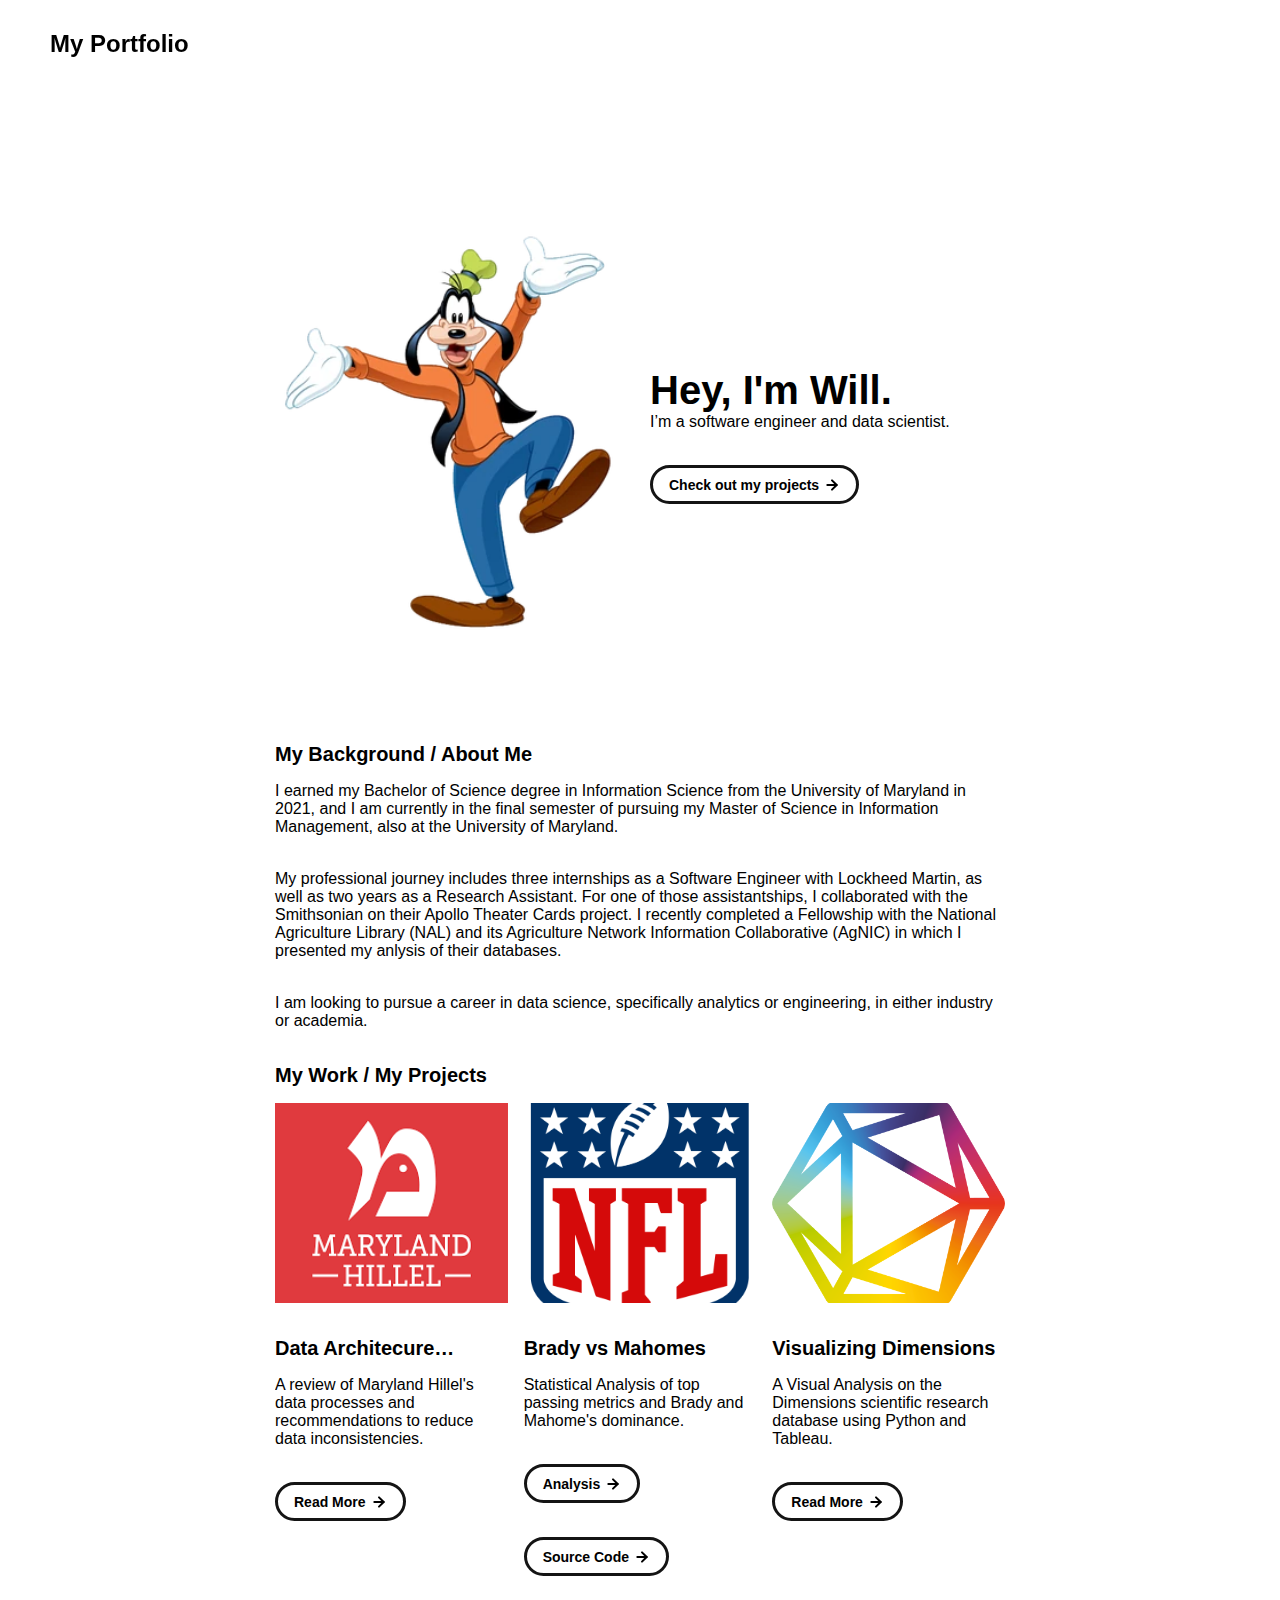
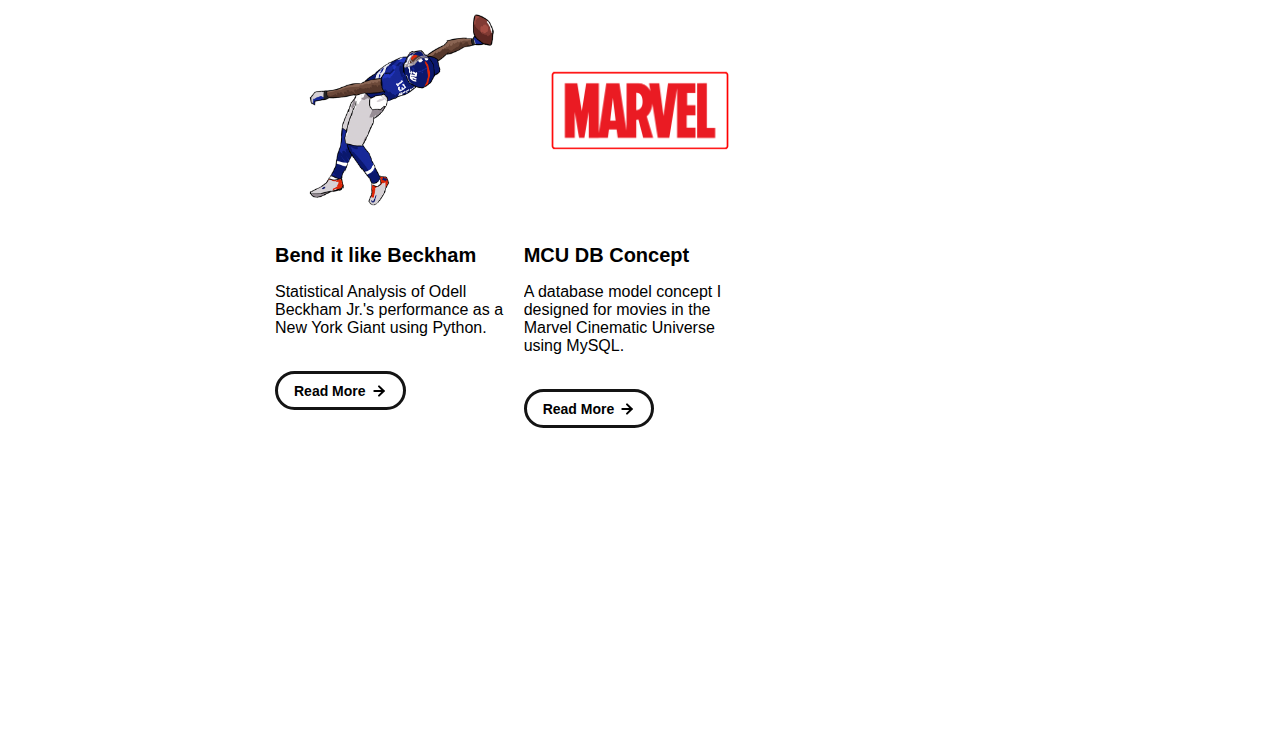
<file: index.html>
<!DOCTYPE html>
<html lang="en">
	<head>
		<meta charset="utf-8">

   <!--- <link rel="icon" href="./assets/images/1311.png" /> -->
		<title>Will's Portfolio</title>
    <meta name="description" content="A portfolio for Will Nguyen.">
    <meta name="viewport" content="width=device-width, initial-scale=1" />

		<link rel="stylesheet" href="./css/layout.css">
    <link rel="stylesheet" href="./css/typography.css">
    <link rel="stylesheet" href="./css/utilities.css">

		<script defer src="./js/script.js"></script>
	</head>
	<body>
    <!-- NAVBAR -->
    <div class="navbar">
      <a class="nav-title-link" href="./index.html">
        <span class="nav-title">My Portfolio</span>
      </a>
    </div>

    <!-- MAIN PAGE CONTENT -->
    <div id="main-content">

      <!-- PORTFOLIO HEADER -->
      <div id="portfolio-header">
        <div id="portfolio-header-image-container">
          
          <img src="./assets/goofy.webp" class="portfolio-header-image">
          <a class="no-underline" target="_blank" href="https://opensea.io/assets/0xe0be388ab81c47b0f098d2030a1c9ef190691a8a/1311">
            <span class="image-caption"></span>
          </a>
        </div>
        <div id="portfolio-header-text-container">
            <div class="header-text">
              <span class="main-title">Hey, I'm Will.</span>
              <div class="body-text">I’m a software engineer and data scientist.</div>
            </div>
            <a class="button" id="my-work-link">
              <span class="button-text">Check out my projects</span> 
              <image src="./assets/arrow-right.svg" class="right-arrow-icon"/>
            </a>
        </div>
      </div>
      <div id="about-section">
        <span class="subheader-text">My Background / About Me</span>
        <div class="about-section-content">
          <div class="body-text">I earned my Bachelor of Science degree in Information Science from the 
            University of Maryland in 2021, and I am currently in the final semester of pursuing my 
            Master of Science in Information Management, also at the University of Maryland</s>.</div>
          <div class="body-text">My professional journey includes three internships as a Software 
            Engineer with Lockheed Martin, as well as two years as a Research Assistant. For one of those 
            assistantships, I collaborated with the Smithsonian on their Apollo Theater Cards project. I recently completed a Fellowship
            with the National Agriculture Library (NAL) and its Agriculture Network Information
            Collaborative (AgNIC) in which I presented my anlysis of their databases</s>.</div>
          <div class="body-text"> I am looking to pursue a career in data science, specifically analytics
            or engineering, in either industry or academia. 
      </div>

      <!-- PROJECTS / MY WORK SECTION -->
      <div id="my-work-section">
        <!-- TODO - Change the subheader-text to whatever you want the Projects section header to say -->
        <span class="subheader-text">My Work / My Projects</span>

        <div class="projects-container">
          <!-- 
            TODO

            This is where the project cards live. Here's a base level project card for you to copy:
            <div class="project-card">
              <img src="./assets/images/IMAGE_NAME" class="project-image">
              <div class="project-card-text-container">
                <div class="subheader-text project-title">PROJECT_NAME</div>
                <div class="body-text project-card-text">SMALL_PROJECT_DESCRIPTION</div>
              </div>
              <a class="button" href="./project-pages/PROJECT_PAGE_NAME.html">
                <span class="button-text">Read More</span>
                <image src="./assets/icons/arrow-right.svg" class="right-arrow-icon"/>
              </a>
            </div>

            - To add a project to the this area, copy the above, paste it below this comment, and change the following:
                - IMAGE_NAME: the name of the image file in assets/images
                - PROJECT_NAME: the name of the project (keep it short, it only shows 1 line)
                - SMALL_PROJECT_DESCRIPTION: a quick project description (max 4 lines)
                - PROJECT_PAGE_NAME.html: the html filename for the project (must be in project-pages folder)
          -->
          <div class="project-card">
            <img src="./assets/hillel.png" class="project-image">
            <div class="project-card-text-container">
              <div class="subheader-text project-title">Data Architecure Review</div>
              <div class="body-text project-card-text"> A review of Maryland Hillel's data processes and recommendations to reduce data inconsistencies.
          
              </div>
            </div>
            <a class="button" href="./project-pages/hillel_data_architecture.pdf">
              <span class="button-text">Read More</span>
              <image src="./assets/arrow-right.svg" class="right-arrow-icon"/>
            </a>
          </div>
          <div class="project-card">
            <img src="./assets/nfl.webp" class="project-image">
            <div class="project-card-text-container">
              <div class="subheader-text project-title">Brady vs Mahomes</div>
              <div class="body-text project-card-text"> Statistical Analysis of top passing metrics and Brady and Mahome's dominance. 
          
              </div>
            </div>
            <a class="button" href="./project-pages/qb_analysis.pdf">
              <span class="button-text">Analysis</span>
              <image src="./assets/arrow-right.svg" class="right-arrow-icon"/>
            </a>
            <a class="button" href="./project-pages/qb_source.html">
              <span class="button-text">Source Code</span>
              <image src="./assets/arrow-right.svg" class="right-arrow-icon"/>
            </a>
          </div>


          <div class="project-card">
            <img src="./assets/dimensions.png" class="project-image">
            <div class="project-card-text-container">
              <div class="subheader-text project-title">Visualizing Dimensions</div>
              <div class="body-text project-card-text"> A Visual Analysis on the Dimensions scientific research database using Python and Tableau. 
          
              </div>
            </div>
            <a class="button" href="./project-pages/dimensions.html">
              <span class="button-text">Read More</span>
              <image src="./assets/arrow-right.svg" class="right-arrow-icon"/>
            </a>
          </div>
          <div class="project-card">
            <img src="./assets/odell.png" class="project-image">
            <div class="project-card-text-container">
              <div class="subheader-text project-title">Bend it like Beckham</div>
              <div class="body-text project-card-text"> Statistical Analysis of Odell Beckham Jr.'s performance as a New York Giant using Python. </div>
            </div>
            <a class="button" href="./project-pages/beckham.html">
              <span class="button-text">Read More</span>
              <image src="./assets/arrow-right.svg" class="right-arrow-icon"/>
            </a>
          </div>
          <div class="project-card">
            <img src="./assets/marvel.webp" class="project-image">
            <div class="project-card-text-container">
              <div class="subheader-text project-title">MCU DB Concept</div>
              <div class="body-text project-card-text">A database model concept I designed for movies in the Marvel Cinematic Universe using MySQL. </div>
            </div>
            <a class="button" href="./project-pages/mcu.html">
              <span class="button-text">Read More</span>
              <image src="./assets/arrow-right.svg" class="right-arrow-icon"/>
            </a>
          </div>
        </div>
      </div>
    </div>

    <!-- FOOTER -->
    <div id="footer">
     
      </a>
    </div>

	</body>
</html>
</file>
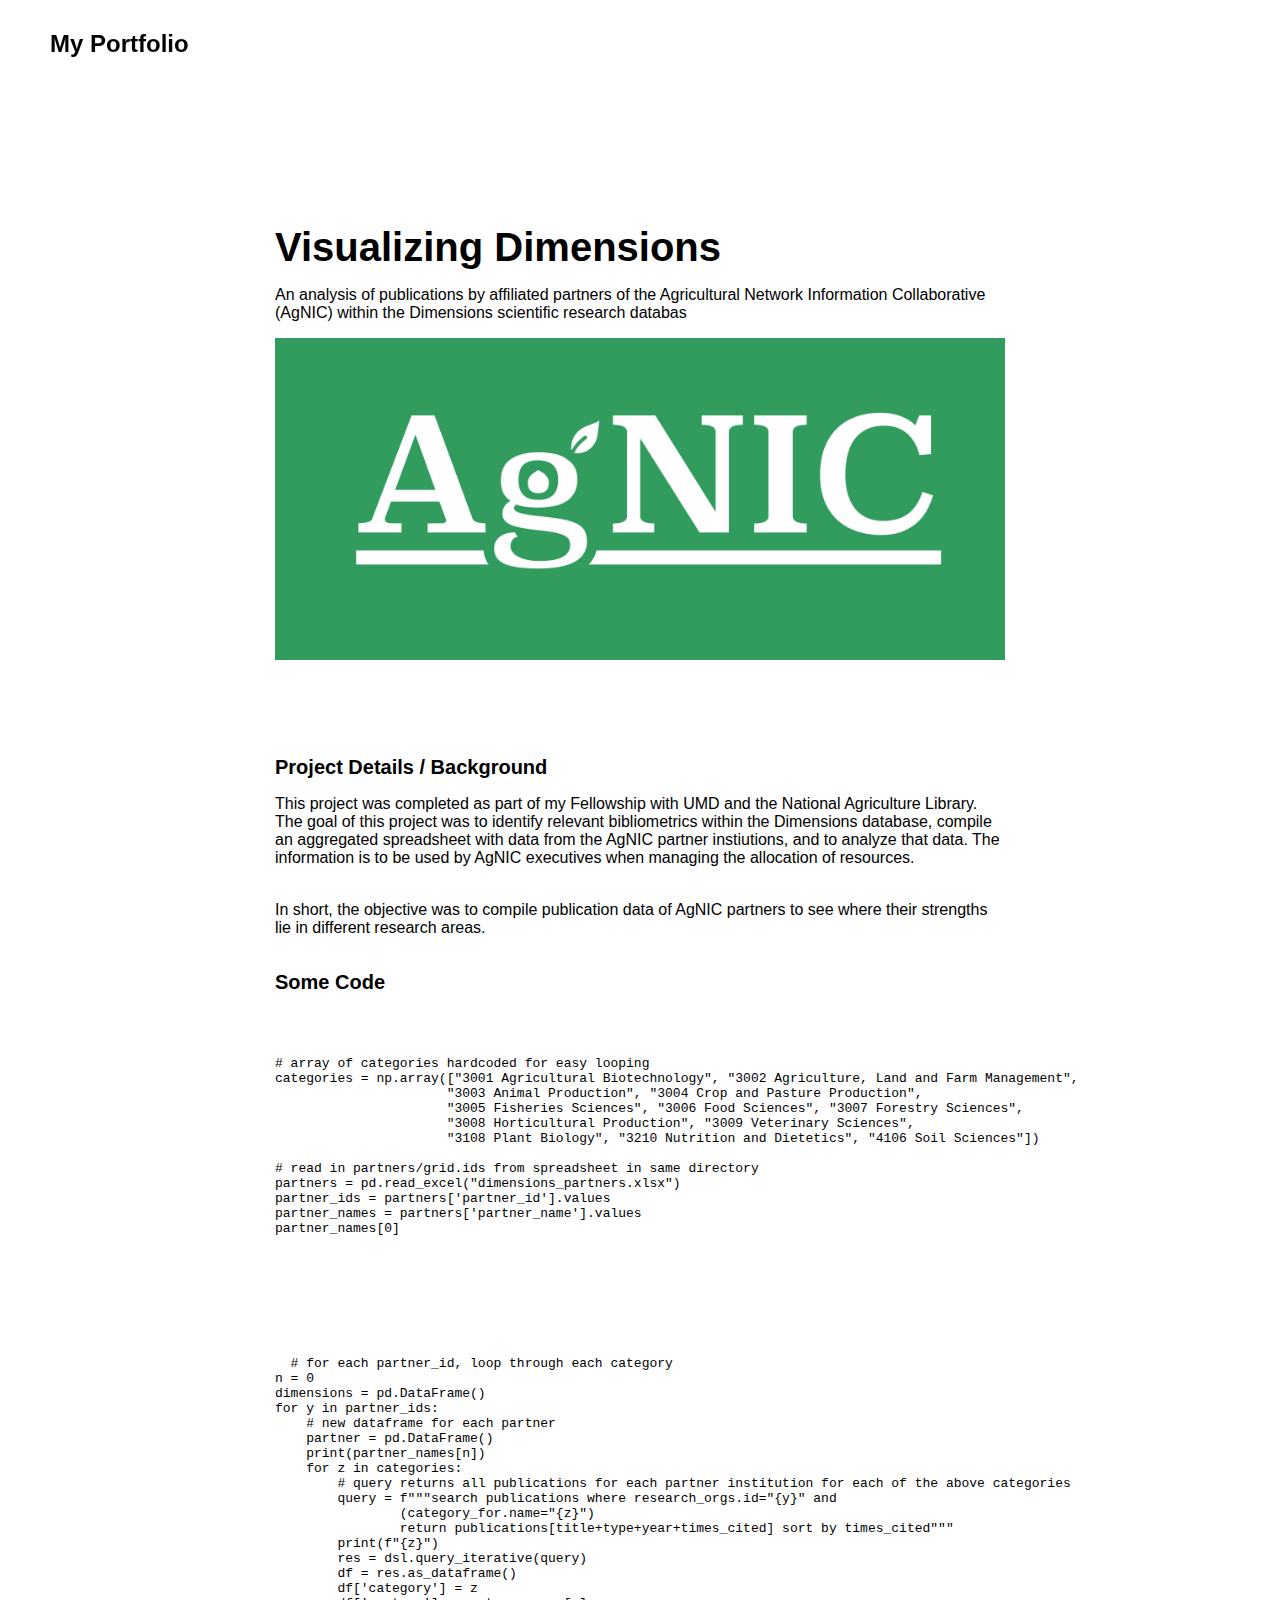
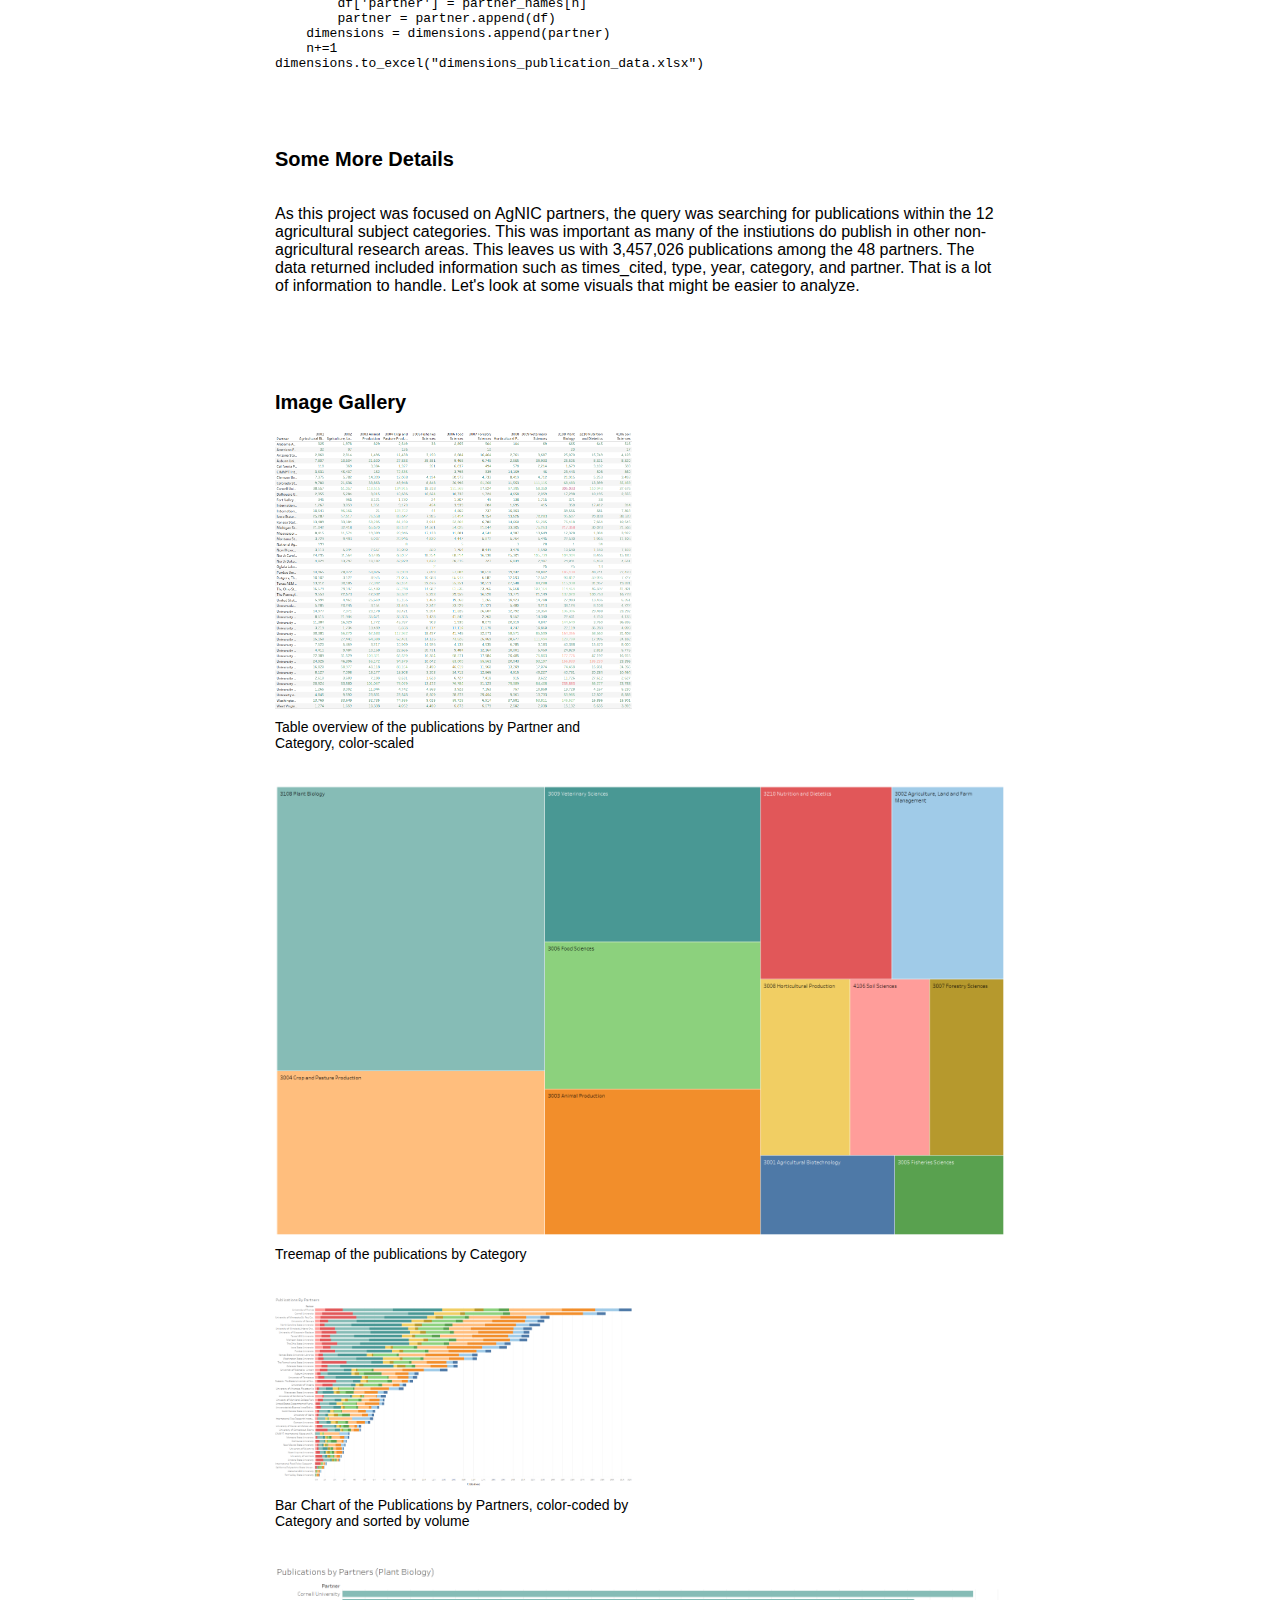
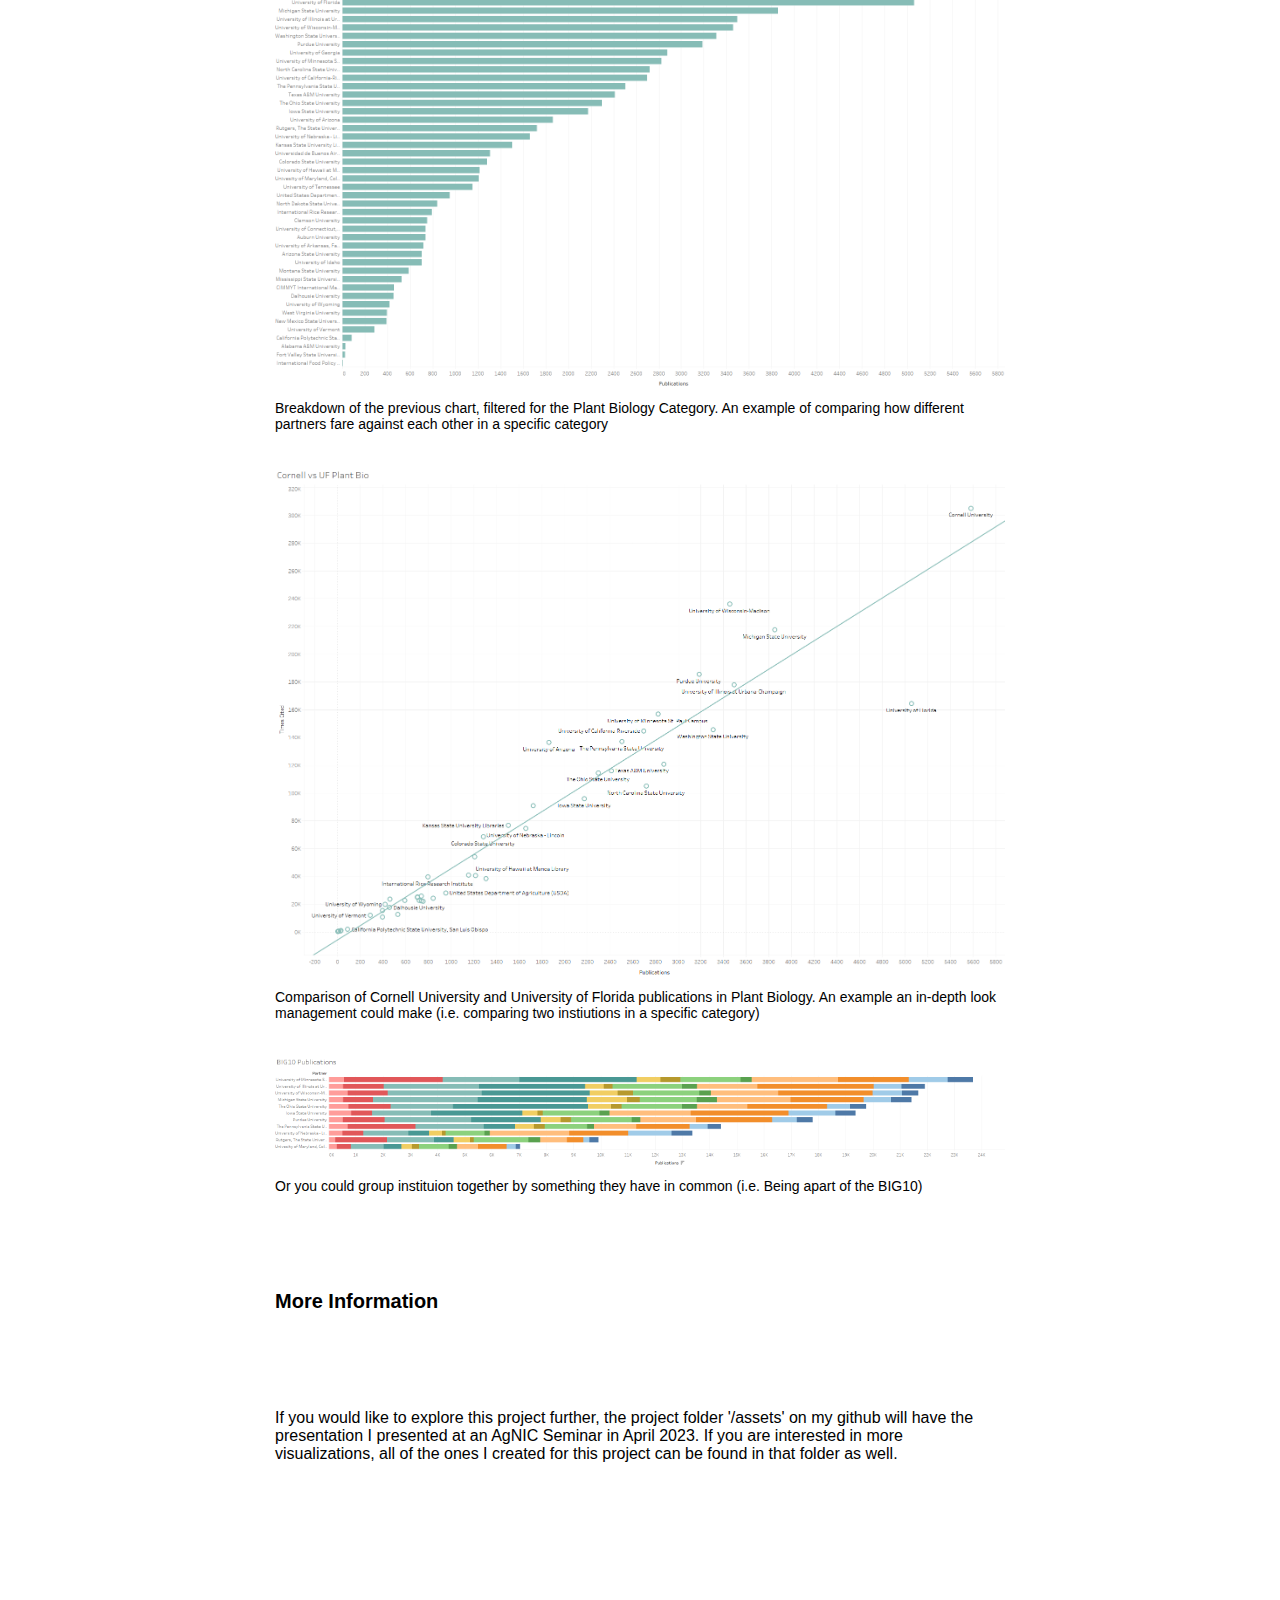
<file: project-pages/dimensions.html>
<!DOCTYPE html>
<html lang="en">
	<head>
		<meta charset="utf-8">
  
     <link rel="icon" href="../assets/images/1311.png" />
     <title>Visualizing Dimensions</title>
    <meta name="description" content="A Collections Analysis of Agricultural Institutions">
    <meta name="viewport" content="width=device-width, initial-scale=1" />

		<link rel="stylesheet" href="../css/layout.css">
    <link rel="stylesheet" href="../css/typography.css">
    <link rel="stylesheet" href="../css/utilities.css">

		<script defer src="../js/script.js"></script>
	</head>
	<body>
    <!-- NAVBAR -->
    <div class="navbar">
      <a class="nav-title-link" href="../index.html">
        <!-- 
          TODO - Change the "Portfolio Title" to whatever you want displayed in the top left

          (this should be the same across all pages)
         -->
        <span class="nav-title">My Portfolio</span>
        <!-- 
          TODO - Change the email after 'mailto:' to your email address for contact 
        
          (this should be the same across all pages)
        -->
      
      </a>
    </div>

    <!-- MAIN PAGE CONTENT -->
    <div id="main-content">

      <!-- PROJECT HEADER -->
      <div id="project-header">
          <!-- 
            TODO

            - Change the 'main-title' text to the name of your project
            - Change the 'body-text' text to a short and sweet description of your project (maybe the same as the one on the project card)
            - Change "desktop.jpeg" to the image filename you uploaded in the assets/images folder.
          -->
        <div class="main-title">Visualizing Dimensions
        </div>
        <div class="body-text">An analysis of publications by affiliated partners of the Agricultural Network Information Collaborative (AgNIC)
           within the Dimensions scientific research databas</div>
        <image class="project-header-image" src="../assets/agnic logo.jpg">
      </div>

      <!-- PROJECT DETAILS -->
      <!-- 
        TODO

        - Change the 'subheader-text' to whatever header you want for project details
        - Add paragraphs using the <div class="body-text"></div> elements in the "project-details-content"
      -->
      <div id="project-details">
        <div class="subheader-text">Project Details / Background</div>
        <div class="project-details-content">
          <div class="body-text">This project was completed as part of my Fellowship with UMD and the National Agriculture Library. The goal of this project was to 
            identify relevant bibliometrics within the Dimensions database, compile an aggregated spreadsheet with data from the AgNIC partner instiutions, 
          and to analyze that data. The information is to be used by AgNIC executives when managing the allocation of resources. </div>
          <div class="body-text">In short, the objective was to compile publication data of AgNIC partners to see where their strengths lie in different research
            areas. 
          </div>
         
        <div class="subheader-text">Some Code</div>
        <pre>
          <code>  
# array of categories hardcoded for easy looping
categories = np.array(["3001 Agricultural Biotechnology", "3002 Agriculture, Land and Farm Management",
                      "3003 Animal Production", "3004 Crop and Pasture Production", 
                      "3005 Fisheries Sciences", "3006 Food Sciences", "3007 Forestry Sciences",
                      "3008 Horticultural Production", "3009 Veterinary Sciences", 
                      "3108 Plant Biology", "3210 Nutrition and Dietetics", "4106 Soil Sciences"])

# read in partners/grid.ids from spreadsheet in same directory
partners = pd.read_excel("dimensions_partners.xlsx")
partner_ids = partners['partner_id'].values
partner_names = partners['partner_name'].values
partner_names[0]
          </code>
        </pre>

        <pre> 
<code> 
  # for each partner_id, loop through each category
n = 0
dimensions = pd.DataFrame()
for y in partner_ids:
    # new dataframe for each partner
    partner = pd.DataFrame()
    print(partner_names[n])
    for z in categories:
        # query returns all publications for each partner institution for each of the above categories
        query = f"""search publications where research_orgs.id="{y}" and 
                (category_for.name="{z}")
                return publications[title+type+year+times_cited] sort by times_cited"""
        print(f"{z}")
        res = dsl.query_iterative(query)
        df = res.as_dataframe()
        df['category'] = z
        df['partner'] = partner_names[n]
        partner = partner.append(df)
    dimensions = dimensions.append(partner)
    n+=1
dimensions.to_excel("dimensions_publication_data.xlsx")
</code>
        </pre>

        <div class="subheader-text">Some More Details</div>
        <div class="body-text">As this project was focused on AgNIC partners, the query was searching for publications within the 12 agricultural subject 
          categories. This was important as many of the instiutions do publish in other non-agricultural research areas. This leaves us with 3,457,026
          publications among the 48 partners. The data returned included information such as times_cited, type, year, category, and partner. That is a lot 
          of information to handle. Let's look at some visuals that might be easier to analyze.
        </div>

        </div>
      </div>

      <!-- IMAGE GALLERY -->
      <div id="project-gallery">
        <!-- TODO - Change the 'subheader-text' to whatever you want the Gallery section header to say -->
        <div class="subheader-text">Image Gallery</div>
        <div class="project-gallery-content">
            <!-- 
              TODO

              This is where the images in the gallery live. Here's a simple gallery image for you to copy:

              Full Width Image:

                <div class="gallery-image-container">
                  <img src="../assets/images/IMAGE_NAME" class="gallery-image">
                  <span class="image-caption">IMAGE_CAPTION</span>
                </div>

              Half Width Image: 

                <div class="gallery-image-container half-width">
                  <img src="../assets/images/IMAGE_NAME" class="gallery-image">
                  <span class="image-caption">IMAGE_CAPTION</span>
                </div>

              - To add an image to the this area, copy one of the above, paste it below this comment, and change the following:
                  - IMAGE_NAME: the name of the image file in assets/images
                  - IMAGE_CAPTION: to the caption of the image
            -->
            <div class="gallery-image-container half-width">
              <img src="../assets/table citations.png" class="gallery-image">
              <span class="image-caption">Table overview of the publications by Partner and Category, color-scaled</span>
            </div>
            <div class="gallery-image-container">
              <img src="../assets/Citations Treemap.png" class="gallery-image">
              <span class="image-caption">Treemap of the publications by Category</span>
            </div>
            <div class="gallery-image-container half-width">
              <img src="../assets/publications by partner.png" class="gallery-image">
              <span class="image-caption">Bar Chart of the Publications by Partners, color-coded by Category and sorted by volume</span>
            </div>
            <div class="gallery-image-container">
              <img src="../assets/Publications By Category Plant Bio.png" class="gallery-image">
              <span class="image-caption">Breakdown of the previous chart, filtered for the Plant Biology Category. An example of comparing how 
                different partners fare against each other in a specific category
              </span>
            </div>
            <div class="gallery-image-container">
              <img src="../assets/cornell vs UF plant bio.png" class="gallery-image">
              <span class="image-caption">Comparison of Cornell University and University of Florida publications in Plant Biology. An example an in-depth look management
                could make (i.e. comparing two instiutions in a specific category)
              </span>
            </div>
            <div class="gallery-image-container">
              <img src="../assets/Bar, BIG10, Publications.png" class="gallery-image">
              <span class="image-caption">Or you could group instituion together by something they have in common (i.e. Being apart of the BIG10)</span>
            </div>
        </div>
      </div>

      <div class="subheader-text">More Information</div>
        <div class="project-details-content">
          <div class="body-text">If you would like to explore this project further, the project folder '/assets' on my github will have the presentation
            I presented at an AgNIC Seminar in April 2023. If you are interested in more visualizations, all of the ones I created for 
            this project can be found in that folder as well. </div>
    </div>

    <!-- FOOTER -->
    <div id="footer">
      <!-- 
        TODO - Change href to your Instagram account (can also delete entire "a" element if no Instagram) 

        This should be the same across all pages.
      -->
    
    </div>

	</body>
</html>
</file>
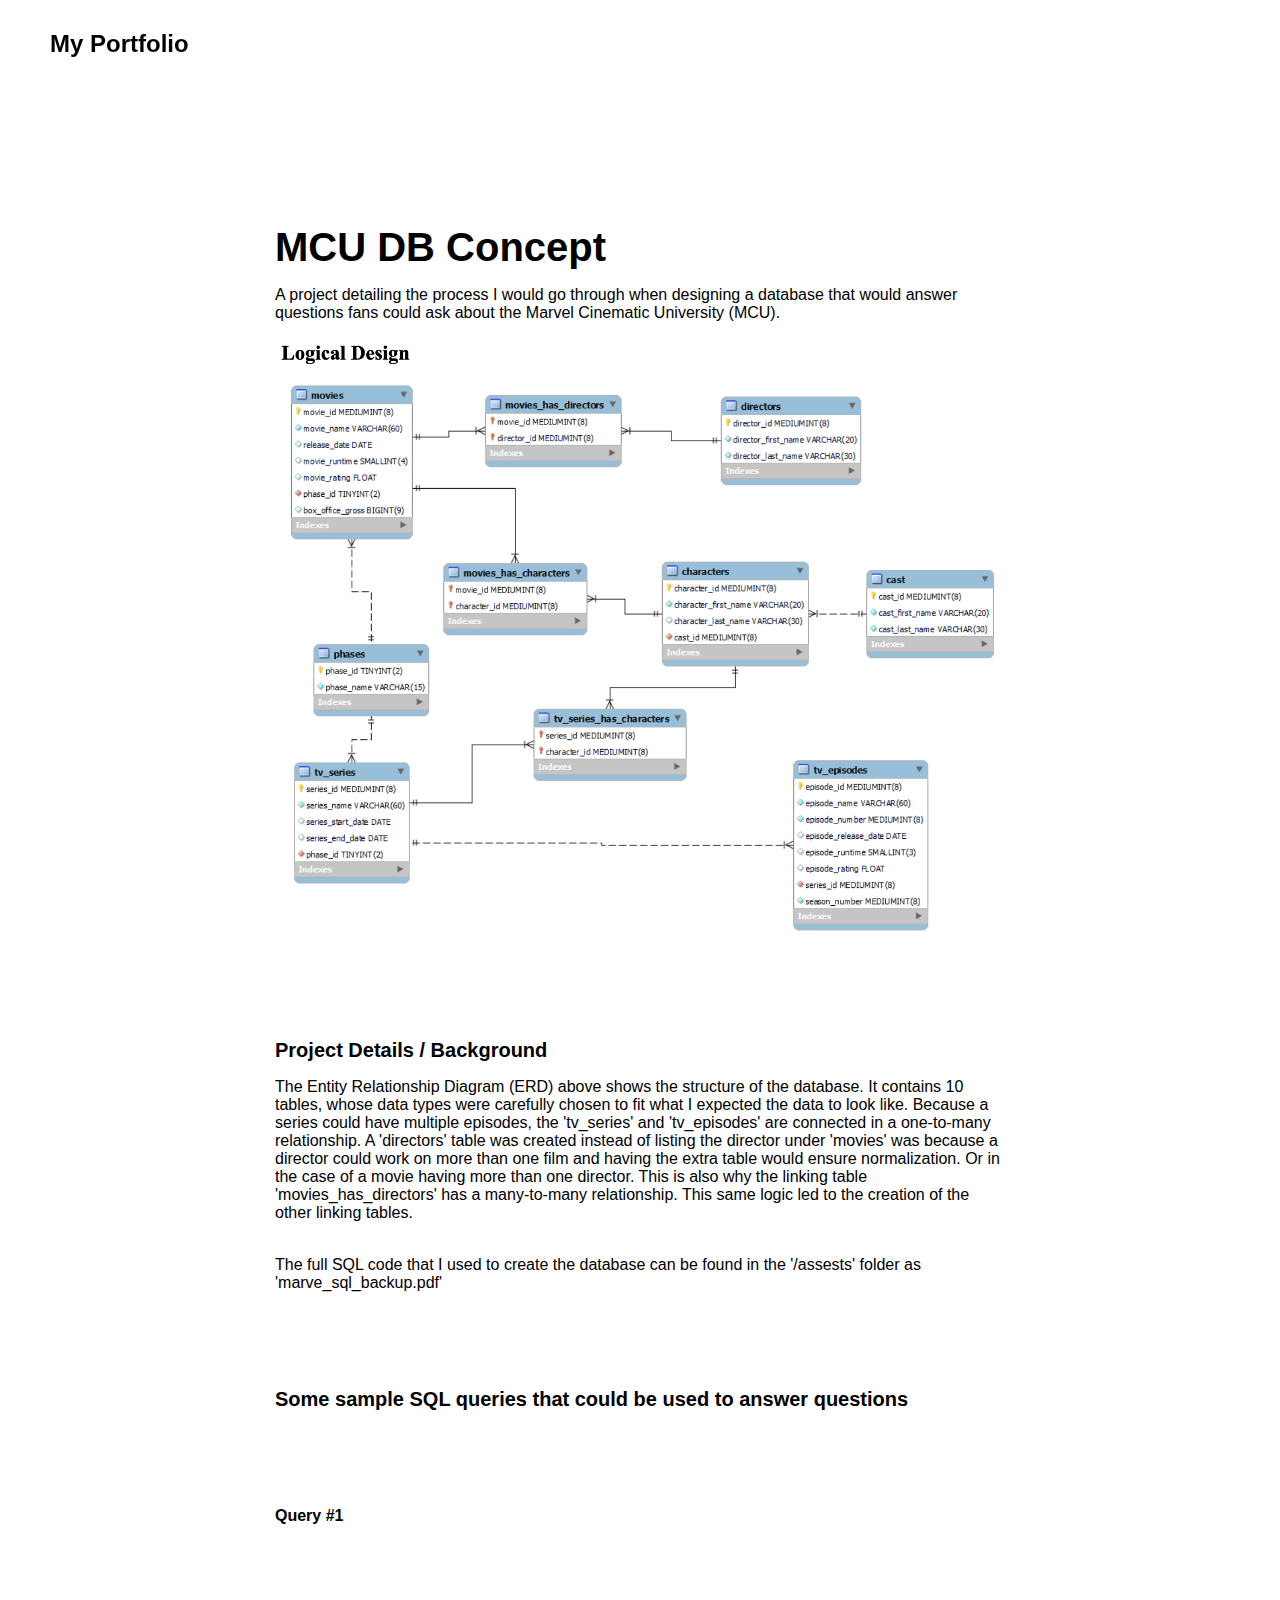
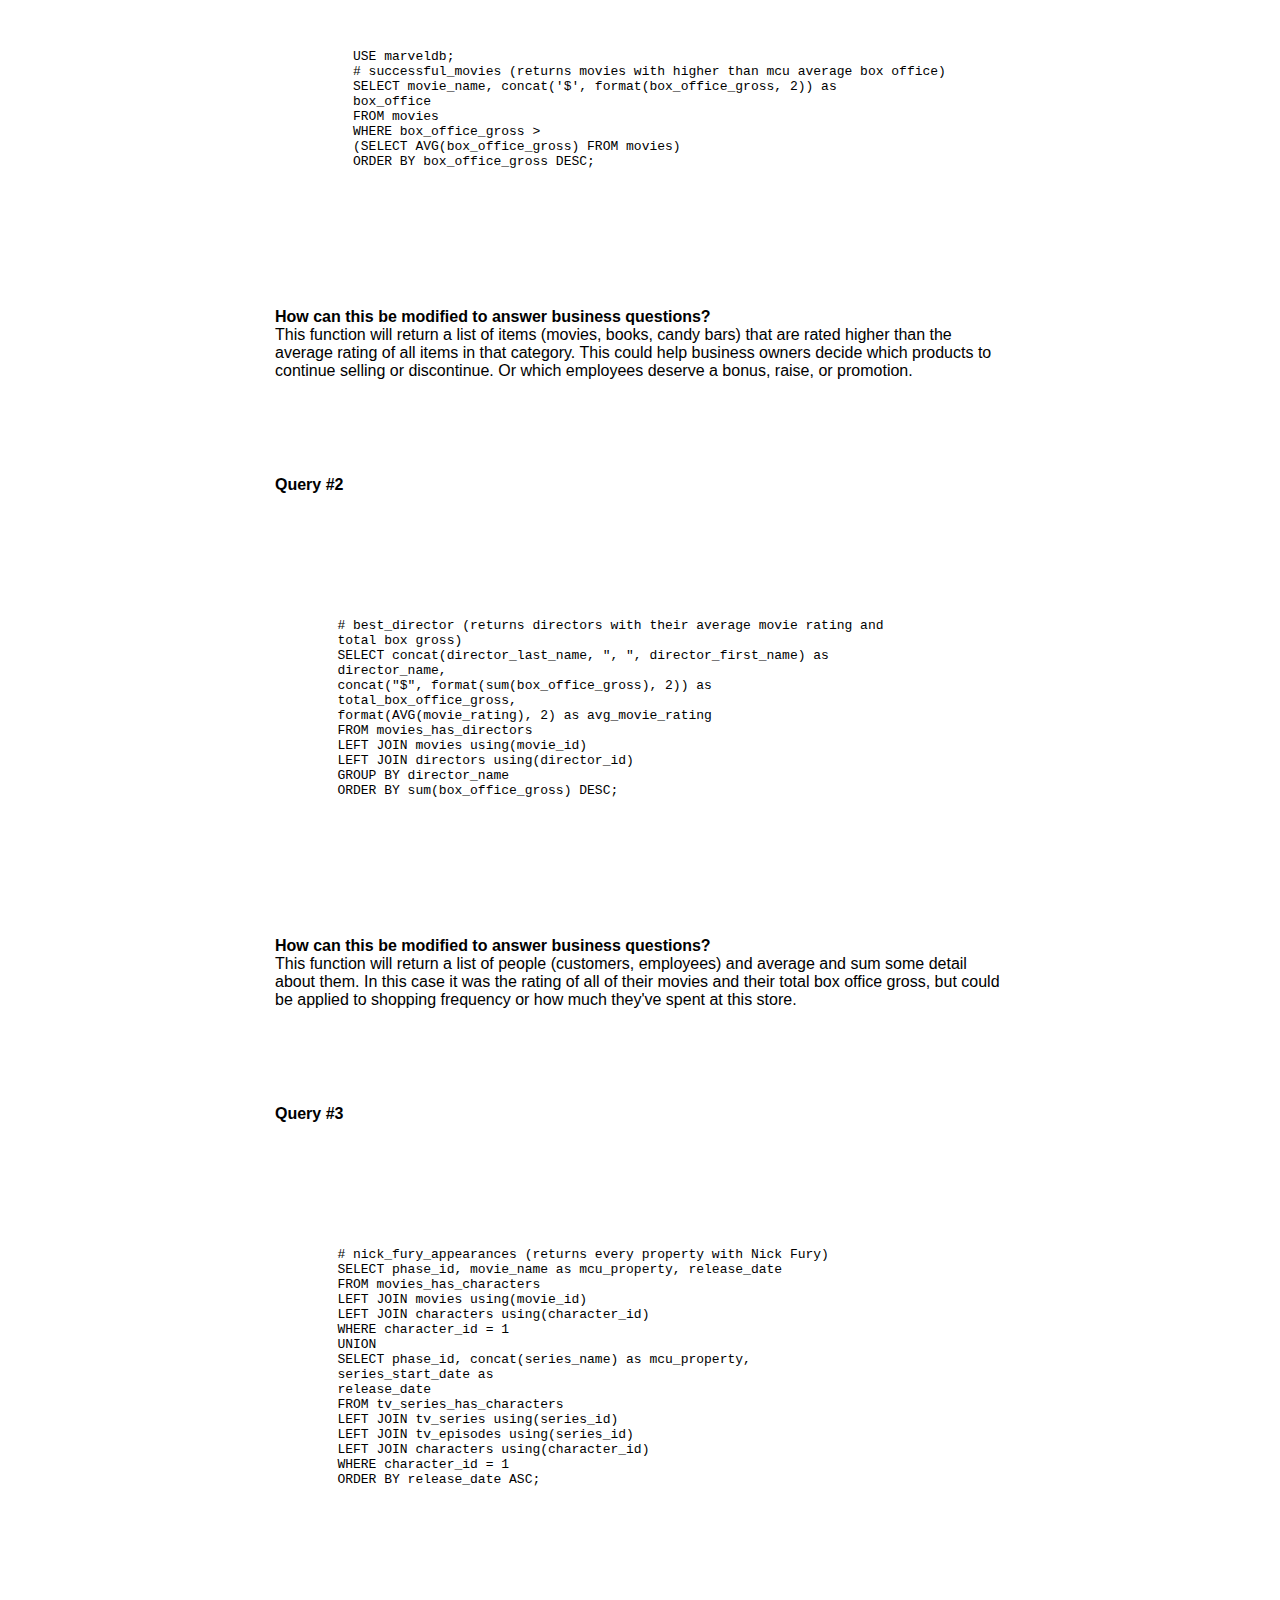
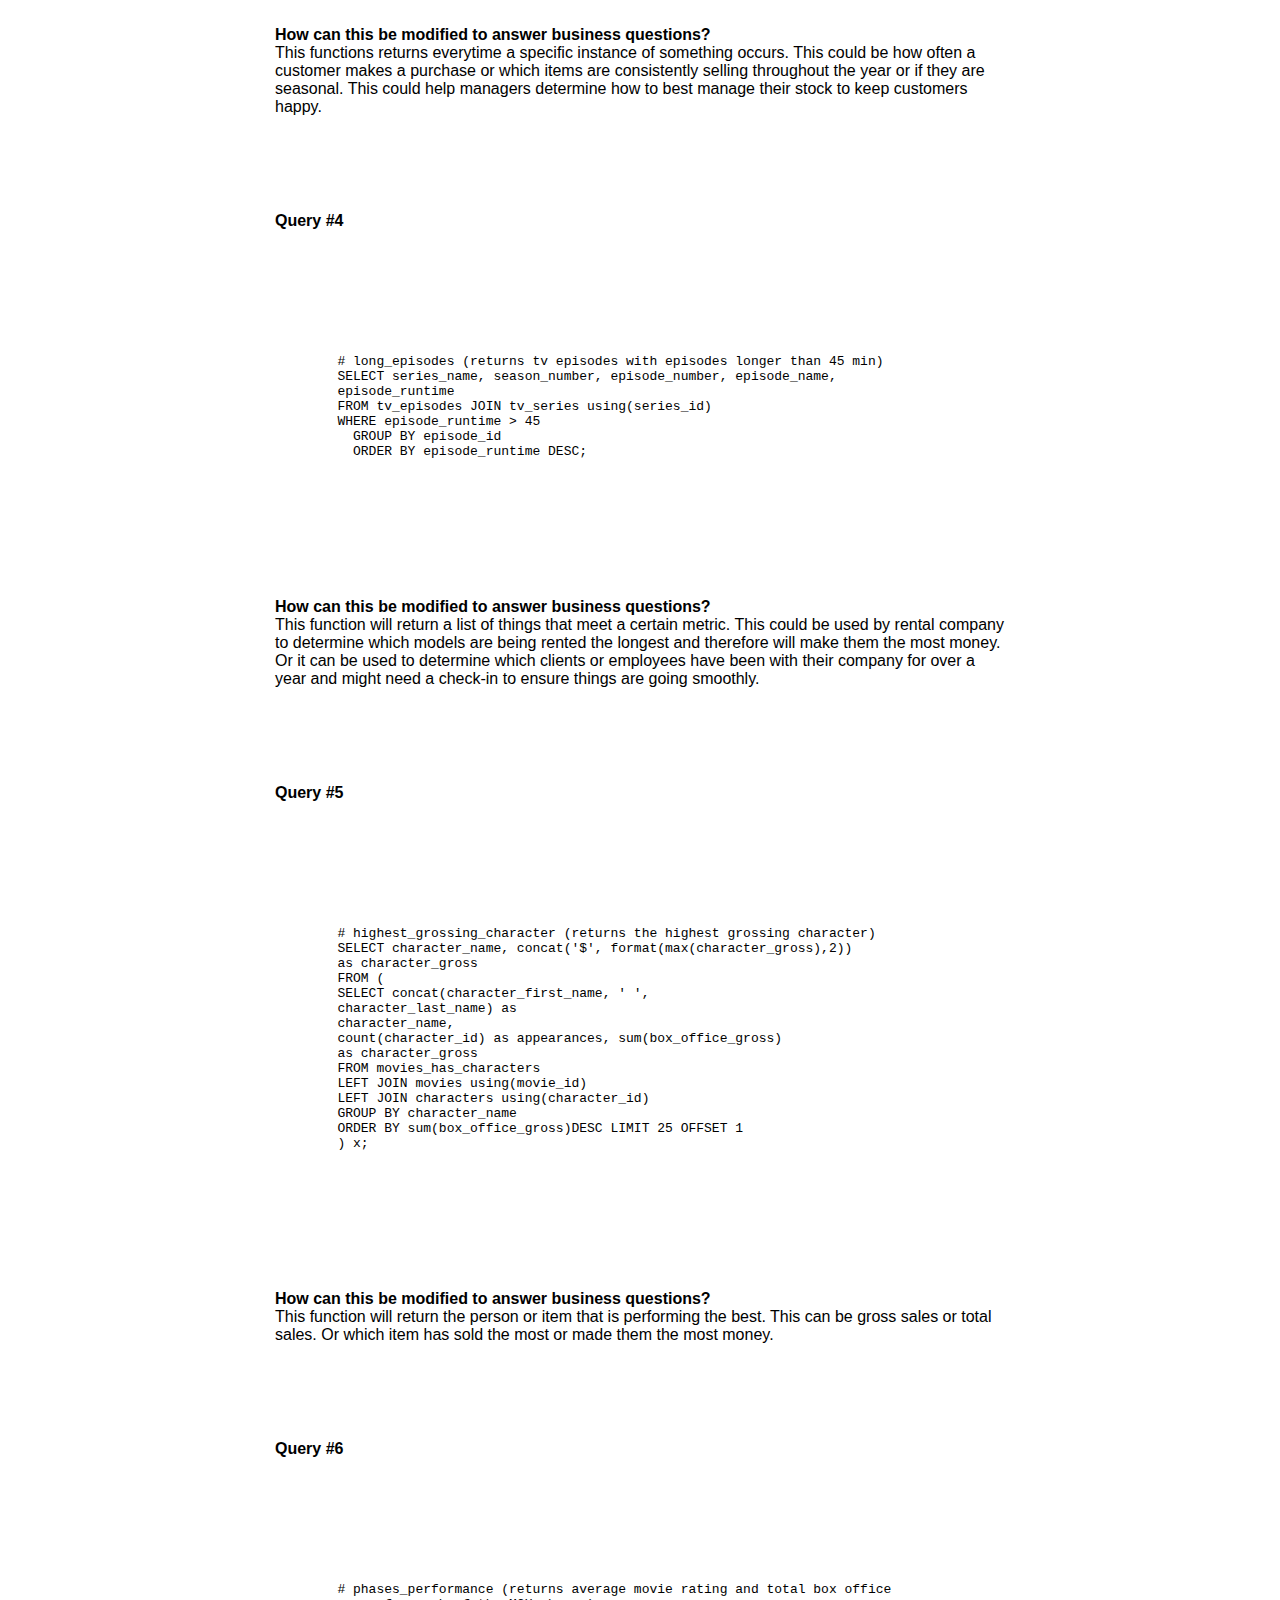
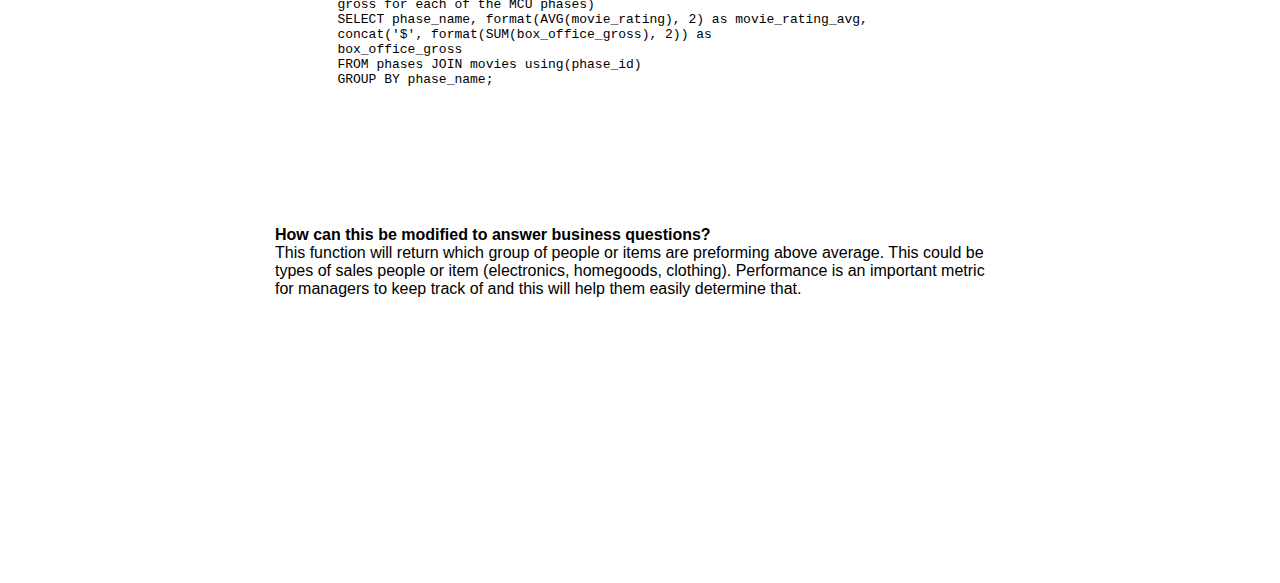
<file: project-pages/mcu.html>
<!-- 
  IMPORTANT! 
  
  Keep this file unchanged to use as a template for all future project pages. 

  For every new project you add to your portfolio, make a copy of this file in the
  'project-pages' folder with a name related to the project.
-->


<!DOCTYPE html>
<html lang="en">
	<head>
		<meta charset="utf-8">
 
     <link rel="icon" href="../assets/images/1311.png" />
     <title>MCU DB</title>
    <meta name="description" content="Marvel Cinematic Database">
    <meta name="viewport" content="width=device-width, initial-scale=1" />

		<link rel="stylesheet" href="../css/layout.css">
    <link rel="stylesheet" href="../css/typography.css">
    <link rel="stylesheet" href="../css/utilities.css">

		<script defer src="../js/script.js"></script>
	</head>
	<body>
    <!-- NAVBAR -->
    <div class="navbar">
      <a class="nav-title-link" href="../index.html">
        <span class="nav-title">My Portfolio</span>
      </a>
    </div>

    <!-- MAIN PAGE CONTENT -->
    <div id="main-content">

      <!-- PROJECT HEADER -->
      <div id="project-header">
         
        <div class="main-title">MCU DB Concept</div>
        <div class="body-text">A project detailing the process I would go through when designing a database that would answer questions fans could ask about the Marvel
          Cinematic University (MCU).</div>
        <image class="project-header-image" src="../assets/ERD.png">
      </div>

      <!-- PROJECT DETAILS -->
     
      <div id="project-details">
        <div class="subheader-text">Project Details / Background</div>
        <div class="project-details-content">
          <div class="body-text">The Entity Relationship Diagram (ERD) above shows the structure of the database. It contains 10 tables, whose data 
            types were carefully chosen to fit what I expected the data to look like. Because a series could have multiple episodes, the 'tv_series' and 'tv_episodes'
          are connected in a one-to-many relationship. A 'directors' table was created instead of listing the director under 'movies' was because a director could 
        work on more than one film and having the extra table would ensure normalization. Or in the case of a movie having more than one director. This is also
      why the linking table 'movies_has_directors' has a many-to-many relationship. This same logic led to the creation of the other linking tables.   </div>
          <div class="body-text">The full SQL code that I used to create the database can be found in the '/assests' folder as 'marve_sql_backup.pdf' </div>
        </div>
      </div>

      <div class="subheader-text">Some sample SQL queries that could be used to answer questions</div>
      <div class="body-text"><b>Query #1</b></div>
      <pre>
        <code>
          USE marveldb;
          # successful_movies (returns movies with higher than mcu average box office)
          SELECT movie_name, concat('$', format(box_office_gross, 2)) as
          box_office
          FROM movies
          WHERE box_office_gross >
          (SELECT AVG(box_office_gross) FROM movies)
          ORDER BY box_office_gross DESC;
        </code>
      </pre>
      <div class="body-text"><b>How can this be modified to answer business questions?</b><br>
        This function will return a list of items (movies, books, candy bars) that are rated higher than the average rating of all items
        in that category. This could help business owners decide which products to continue selling or discontinue. Or which employees deserve a bonus, raise, or 
        promotion. 
      </div>
     
    <div class="body-text"><b>Query #2</b></div>
     <pre>
      <code>
        # best_director (returns directors with their average movie rating and
        total box gross)
        SELECT concat(director_last_name, ", ", director_first_name) as
        director_name,
        concat("$", format(sum(box_office_gross), 2)) as
        total_box_office_gross,
        format(AVG(movie_rating), 2) as avg_movie_rating
        FROM movies_has_directors
        LEFT JOIN movies using(movie_id)
        LEFT JOIN directors using(director_id)
        GROUP BY director_name
        ORDER BY sum(box_office_gross) DESC;
       </code>
     </pre>
     <div class="body-text"><b>How can this be modified to answer business questions?</b><br>
      This function will return a list of people (customers, employees) and average and sum some detail about them. 
      In this case it was the rating of all of their movies and their total box office gross, but could be applied to shopping frequency or 
      how much they've spent at this store.
    </div>
   
    <div class="body-text"><b>Query #3</b></div>
     <pre>
      <code>
        # nick_fury_appearances (returns every property with Nick Fury)
        SELECT phase_id, movie_name as mcu_property, release_date
        FROM movies_has_characters
        LEFT JOIN movies using(movie_id)
        LEFT JOIN characters using(character_id)
        WHERE character_id = 1
        UNION
        SELECT phase_id, concat(series_name) as mcu_property,
        series_start_date as
        release_date
        FROM tv_series_has_characters
        LEFT JOIN tv_series using(series_id)
        LEFT JOIN tv_episodes using(series_id)
        LEFT JOIN characters using(character_id)
        WHERE character_id = 1
        ORDER BY release_date ASC;
      </code>
     </pre>

     <div class="body-text"><b>How can this be modified to answer business questions?</b><br>
      This functions returns everytime a specific instance of something occurs. This could be how often a customer makes a purchase or
      which items are consistently selling throughout the year or if they are seasonal. This could help managers determine how to best manage their stock to
      keep customers happy. 
     </div>
   

  <div class="body-text"><b>Query #4</b></div>
    <pre>
      <code>
        # long_episodes (returns tv episodes with episodes longer than 45 min)
        SELECT series_name, season_number, episode_number, episode_name,
        episode_runtime
        FROM tv_episodes JOIN tv_series using(series_id)
        WHERE episode_runtime > 45
          GROUP BY episode_id
          ORDER BY episode_runtime DESC;
       </code>
    </pre>

    <div class="body-text"><b>How can this be modified to answer business questions?</b><br>
      This function will return a list of things that meet a certain metric. This could be used by rental company to determine which
      models are being rented the longest and therefore will make them the most money. Or it can be used to determine which clients or employees have been with their 
      company for over a year and might need a check-in to ensure things are going smoothly. 
      </div>
    
    
      <div class="body-text"><b>Query #5</b></div>
     <pre>
      <code>
        # highest_grossing_character (returns the highest grossing character)
        SELECT character_name, concat('$', format(max(character_gross),2))
        as character_gross
        FROM (
        SELECT concat(character_first_name, ' ',
        character_last_name) as
        character_name,
        count(character_id) as appearances, sum(box_office_gross)
        as character_gross
        FROM movies_has_characters
        LEFT JOIN movies using(movie_id)
        LEFT JOIN characters using(character_id)
        GROUP BY character_name
        ORDER BY sum(box_office_gross)DESC LIMIT 25 OFFSET 1
        ) x;
      </code>
     </pre>
     <div class="body-text"><b>How can this be modified to answer business questions?</b><br>
      This function will return the person or item that is performing the best. This can be gross sales or total sales. Or which item has
      sold the most or made them the most money.
     </div>
    

     <div class="body-text"><b>Query #6</b></div>
     <pre>
      <code>
        # phases_performance (returns average movie rating and total box office
        gross for each of the MCU phases)
        SELECT phase_name, format(AVG(movie_rating), 2) as movie_rating_avg,
        concat('$', format(SUM(box_office_gross), 2)) as
        box_office_gross
        FROM phases JOIN movies using(phase_id)
        GROUP BY phase_name;
      </code>
     </pre>
     <div class="body-text"><b>How can this be modified to answer business questions?</b><br>
      This function will return which group of people or items are preforming above average. This could be types of sales people or item 
      (electronics, homegoods, clothing). Performance is an important metric for managers to keep track of and this will help them easily determine that.  
     </div>
  

    </div>

    <!-- FOOTER -->
    <div id="footer">
      <!-- 
        TODO - Change href to your Instagram account (can also delete entire "a" element if no Instagram) 

        This should be the same across all pages.
      -->
    
    </div>

	</body>
</html>
</file>
<file: css/layout.css>
* {
    box-sizing: border-box;
  }
  
  html {
    text-size-adjust: none;
    -webkit-text-size-adjust: none;
    -moz-text-size-adjust: none;
    -ms-text-size-adjust: none;
  }
  
  body {
    margin: 0;
    -webkit-font-smoothing: antialiased;
    -moz-osx-font-smoothing: grayscale;
  }
  
  
  
  
  /* Main Page Layout */
  
  #main-content {
    margin: 225px 425px;
    display: flex;
    flex-direction: column;
    gap: 96px;
  }
  
  
  
  
  /* Portfolio Header */
  
  #portfolio-header {
    display: flex;
    gap: 20px;
    align-items: center;
  }
  
  #portfolio-header-image-container {
    display: flex;
    flex-direction: column;
    gap: 10px;
    flex-basis: 50%;
  }
  
  .portfolio-header-image {
    width: 100%;
    height: auto;
  }
  
  #portfolio-header-text-container {
    display: flex;
    flex-direction: column;
    gap: 34px;
    flex-basis: 50%;
  }
  
  
  
  
  /* About Section */
  
  #about-section {
    display: flex;
    flex-direction: column;
    gap: 16px;
  }
  
  .about-section-content {
    display: flex;
    flex-direction: column;
    gap: 34px;
  }
  
  
  
  
  /* Project Section */
  
  #my-work-section {
    display: flex;
    flex-direction: column;
    gap: 16px;
  }
  
  .projects-container {
    display: flex;
    gap: 34px 16px;
    flex-wrap: wrap;
  }
  
      /* Project Cards */
  
      .project-card {
        max-width: calc((100% - 32px) / 3);
        display: flex;
        flex-direction: column;
        gap: 34px;
      }
  
      .project-card-text-container {
        flex-direction: column;
        display: flex;
        gap: 16px
      }
  
      .project-image {
        width: 100%;
        height: 200px;
        object-fit: cover;
        object-position: center;
      }
  
  
  
  
  /* Project Pages */
  
  #project-header {
    display: flex;
    flex-direction: column;
    gap: 16px;
  }
  
  .project-header-image {
    width: 100%;
    height: auto;
  }
  
  #project-details {
    display: flex;
    flex-direction: column;
    gap: 16px;
  }
  
  .project-details-content {
    display: flex;
    flex-direction: column;
    gap: 34px;
  }
  
      /* Project Gallery */
  
      #project-gallery {
        display: flex;
        flex-direction: column;
        gap: 16px;
      }
  
      .project-gallery-content {
        display: flex;
        flex-wrap: wrap;
        gap: 34px 16px;
      }
  
      .gallery-image-container {
        width: 100%;
        display: flex;
        flex-direction: column;
        gap: 10px;
      }
  
      .gallery-image-container.half-width {
        width: calc((100% - 16px) / 2);
      }
  
      .gallery-image {
        width: 100%;
        height: auto;
      }
  
  
  /* Extra Extra large devices (large laptops and desktops, 1200px and below) */
  @media only screen and (max-width: 1600px) {
    #main-content {
      margin: 225px 275px;
    }
  }
  
  /* Extra large devices (large laptops and desktops, 1200px and below) */
  @media only screen and (max-width: 1200px) {
    #main-content {
      margin: 225px 175px;
    }
  }
  
  /* Large devices (laptops/desktops, 1000px and below) */
  @media only screen and (max-width: 1000px) {
    #main-content {
      margin: 225px 75px;
    }
  }
  
  /* Small devices (portrait tablets and large phones, 800px and below) */
  @media only screen and (max-width: 800px) {
    #main-content {
      margin: 150px 50px;
    }
  
    #portfolio-header {
      flex-direction: column;
    }
  
    .project-card {
      max-width: calc((100% - 16px) / 2);
    }
  }
  
  /* Small devices (portrait tablets and large phones, 600px and below) */
  @media only screen and (max-width: 600px) {
    #main-content {
      margin: 125px 20px;
    }
  
    .project-card {
      max-width: 100%;
    }
  }
</file>
<file: css/typography.css>
body {
    font-family: "Helvetica Neue", Helvetica, Arial, sans-serif;
  }
  
  .nav-title {
    font-weight: 700;
    font-size: 24px;
  }
  
  .button-text {
    font-size: 14px;
    font-weight: 700;
  }
  
  .image-caption {
    font-size: 14px;
    font-weight: 500;
  }
  
  .main-title {
    font-size: 40px;
    font-weight: 700;
  }
  
  .subheader-text {
    font-size: 20px;
    font-weight: 700;
  }
  
  .body-text {
    font-size: 16px;
    font-weight: 500;
  }
  
  .project-card-text {
    overflow: hidden;
    text-overflow: ellipsis;
    display: -webkit-box;
    -webkit-line-clamp: 4;
    -webkit-box-orient: vertical;
  }
  
  .project-title {
    overflow: hidden;
    text-overflow: ellipsis;
    display: -webkit-box;
    -webkit-line-clamp: 1;
    -webkit-box-orient: vertical;
  }
</file>
<file: css/utilities.css>
/* Icons */

.right-arrow-icon {
    width: 16px;
    height: 16px;
    margin-top: 1px;
  }
  
  .footer-icon {
    width: 20px;
    height: 20px;
  }
  
  a.icon-link {
    transition: transform 200ms ease-in-out;
  }
  
  a.icon-link:hover {
    cursor: pointer;
    stroke-width: 5;
    margin: 0;
    transform: rotate(15deg);
  }
  
  
  /* Navbar Styling */
  
  .navbar {
    width: 100%;
    padding: 30px 50px;
    display: flex;
    justify-content: space-between;
    align-items: center;
    position: fixed;
    top: 0;
    left: 0;
  }
  
  .nav-title-link {
    color: black;
    text-decoration: none;
  }
  
  .nav-title-link:hover {
    text-decoration: underline;
  }
  
  /* Small devices (portrait tablets and large phones, 800px and below) */
  @media only screen and (max-width: 800px) {
    .navbar {
      padding: 20px 20px;
      background-color: white
    }
  }
  
  
  /* Button Styling */
  
  a.button {
    padding: 8px 16px;
    border: 3px solid #141414;
    border-radius: 50px;
    color: black;
    text-decoration: none;
    width: fit-content;
    display: flex;
    gap: 5px;
    align-items: center;
  }
  
  a.button:hover {
    text-decoration: underline;
    text-decoration-thickness: 2px;
    cursor: pointer;
  }
  
  
  /* Footer Styling */
  
  #footer {
    width: 100%;
    display: flex;
    padding: 30px 50px;
    justify-content: center;
    align-items: center;
    gap: 16px;
  }
  
  /* Link Styling */
  a.no-underline {
    text-decoration: none;
    color: black
  }
  
  a.no-underline:hover {
    text-decoration: underline;
    cursor: pointer;
  }
  
  /* Small devices (portrait tablets and large phones, 800px and below) */
  @media only screen and (max-width: 800px) {
    #footer {
      padding: 20px 20px;
    }
  }
</file>
